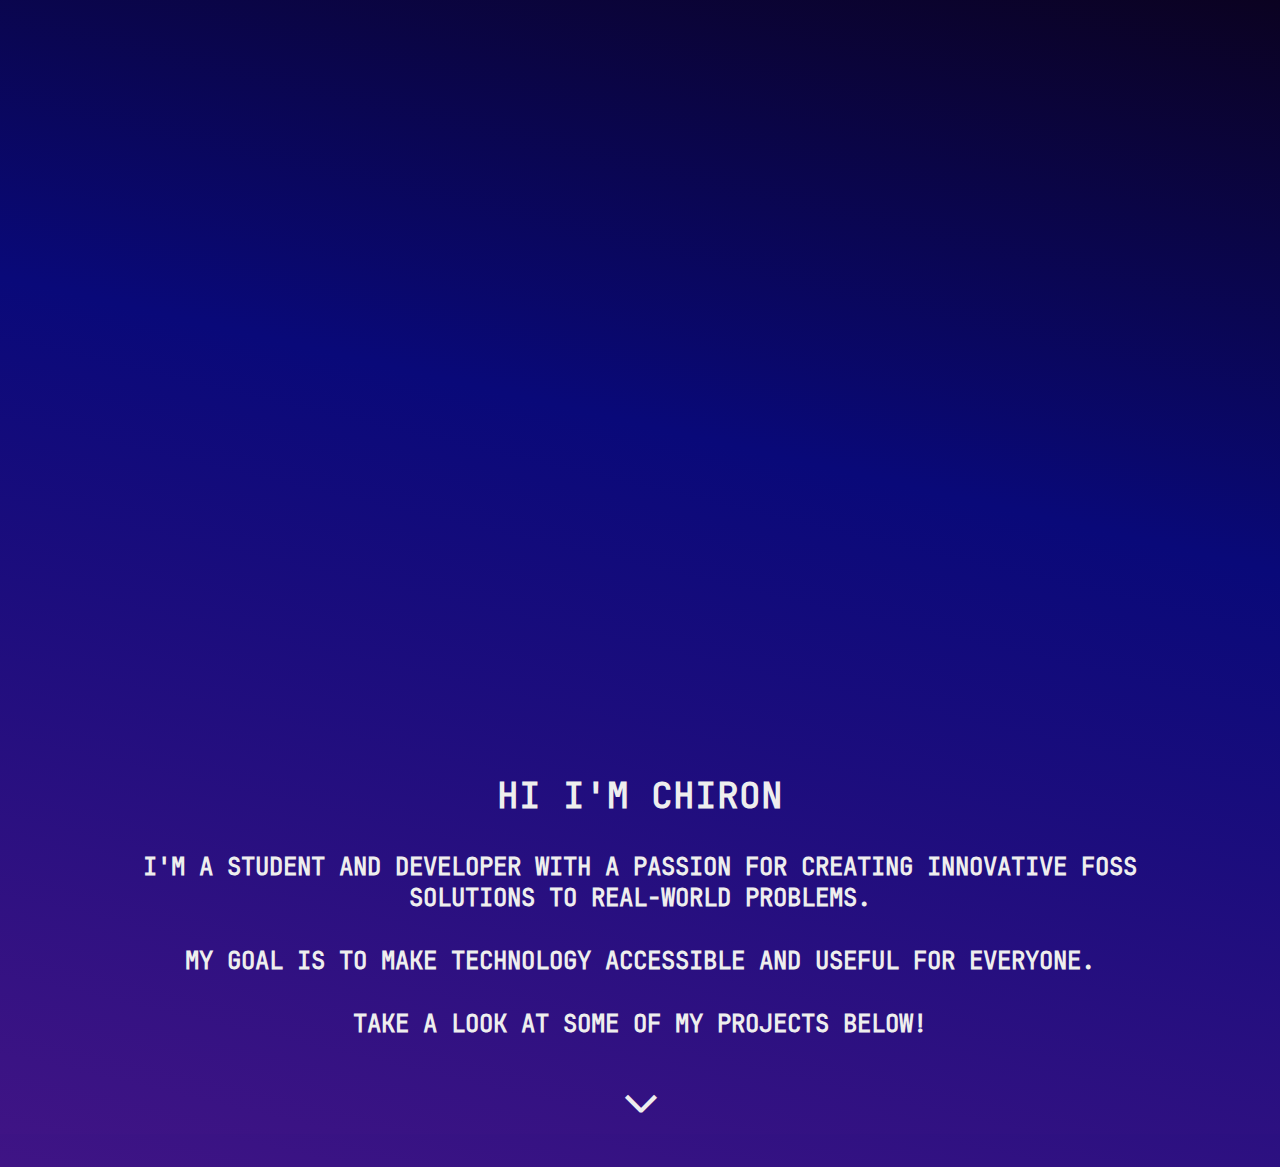
<file: index.html>
<!DOCTYPE html>
<html lang="en">
<head>
    <meta charset="UTF-8">
    <meta name="viewport" content="width=device-width, initial-scale=1.0">
    <title>Chiron8.dev</title>
    <link rel="icon" type="image/x-icon" href="img/favicon.ico">
    <link rel="stylesheet" href="styles.css">
</head>
<body>
    <div class="container">
        <h1 class="heading" data-target-resolver></h1>
    </div>
    <!-- From Uiverse.io by adamgiebl --> 
    <div class="Intro" id="Intro">
        <h2>Hi I'm Chiron</h2>
        <h4>I'm a student and developer with a passion for creating innovative FOSS solutions to real-world problems.</h3>
        <h4>My goal is to make technology accessible and useful for everyone.</h3>
        <h4>Take a look at some of my projects below!</h4>
        <h1 class="arrow"></h1>
    </div>
    <div id="three-db-container"></div>
    <script src="script.js"></script>
</body>
</html>
</file>
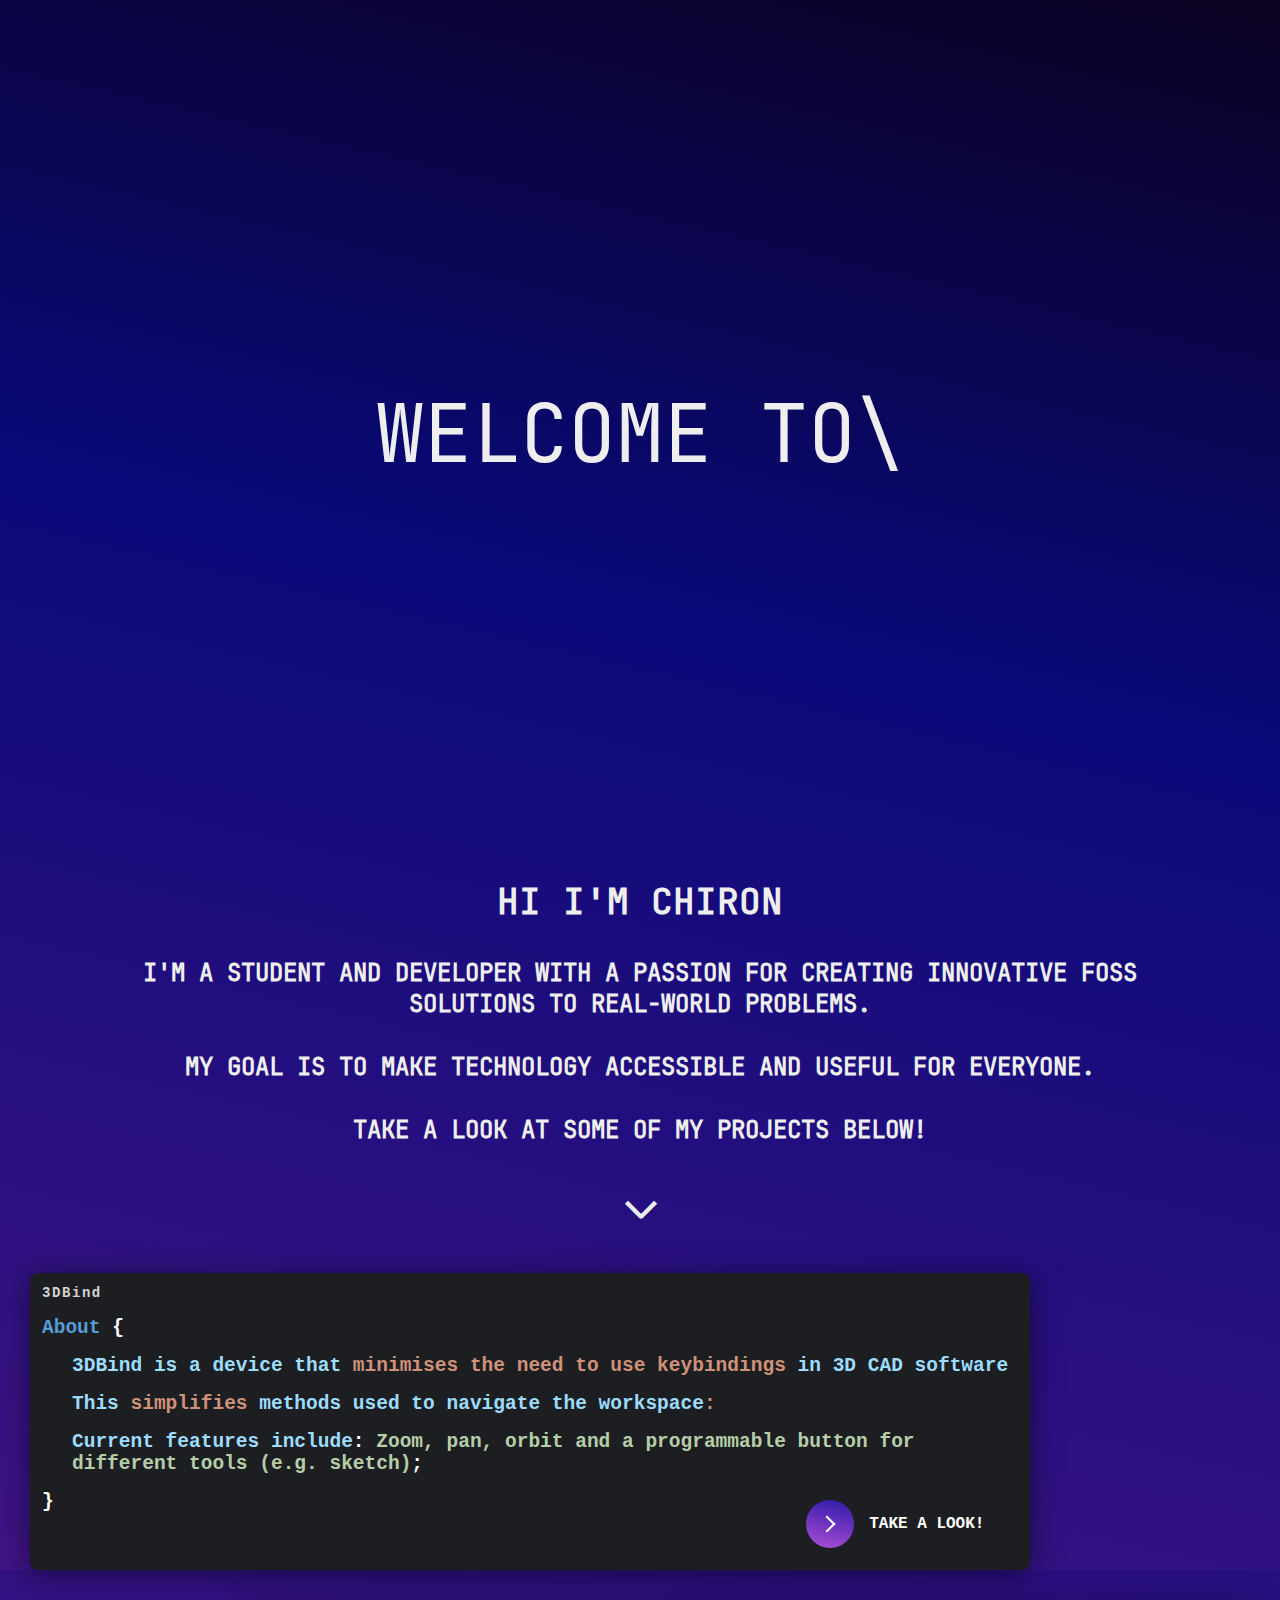
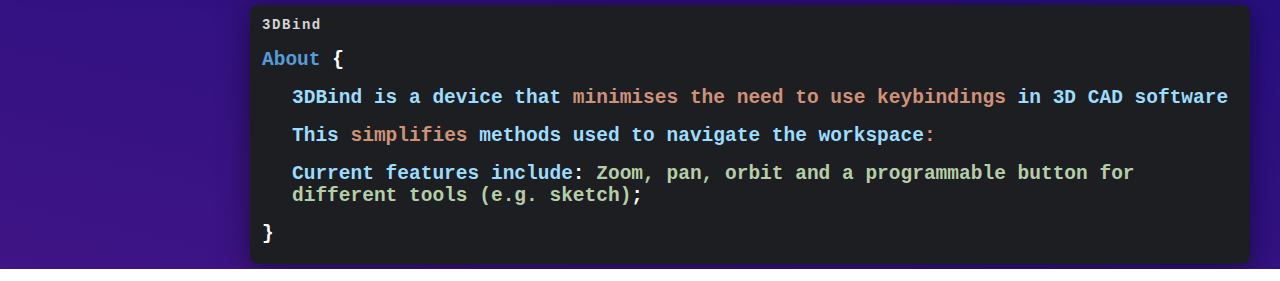
<file: pages/index.html>
<!DOCTYPE html>
<html lang="en">
<head>
    <meta charset="UTF-8">
    <meta name="viewport" content="width=device-width, initial-scale=1.0">
    <title>Chiron8.dev</title>
    <link rel="icon" type="image/x-icon" href="/img/favicon.ico">
    <link rel="stylesheet" href="/styles/styles.css">
</head>
<body>
    <div class="container">
        <h1 class="heading" data-target-resolver></h1>
    </div>
    <!-- From Uiverse.io by adamgiebl --> 
    <div class="Intro" id="Intro">
        <h2>Hi I'm Chiron</h2>
        <h4>I'm a student and developer with a passion for creating innovative FOSS solutions to real-world problems.</h3>
        <h4>My goal is to make technology accessible and useful for everyone.</h3>
        <h4>Take a look at some of my projects below!</h4>
        <h1 class="down_arrow"></h1>
    </div>
    <div id="three-db-container"></div>
    <script src="/scripts/script.js"></script>
</body>
</html>
</file>
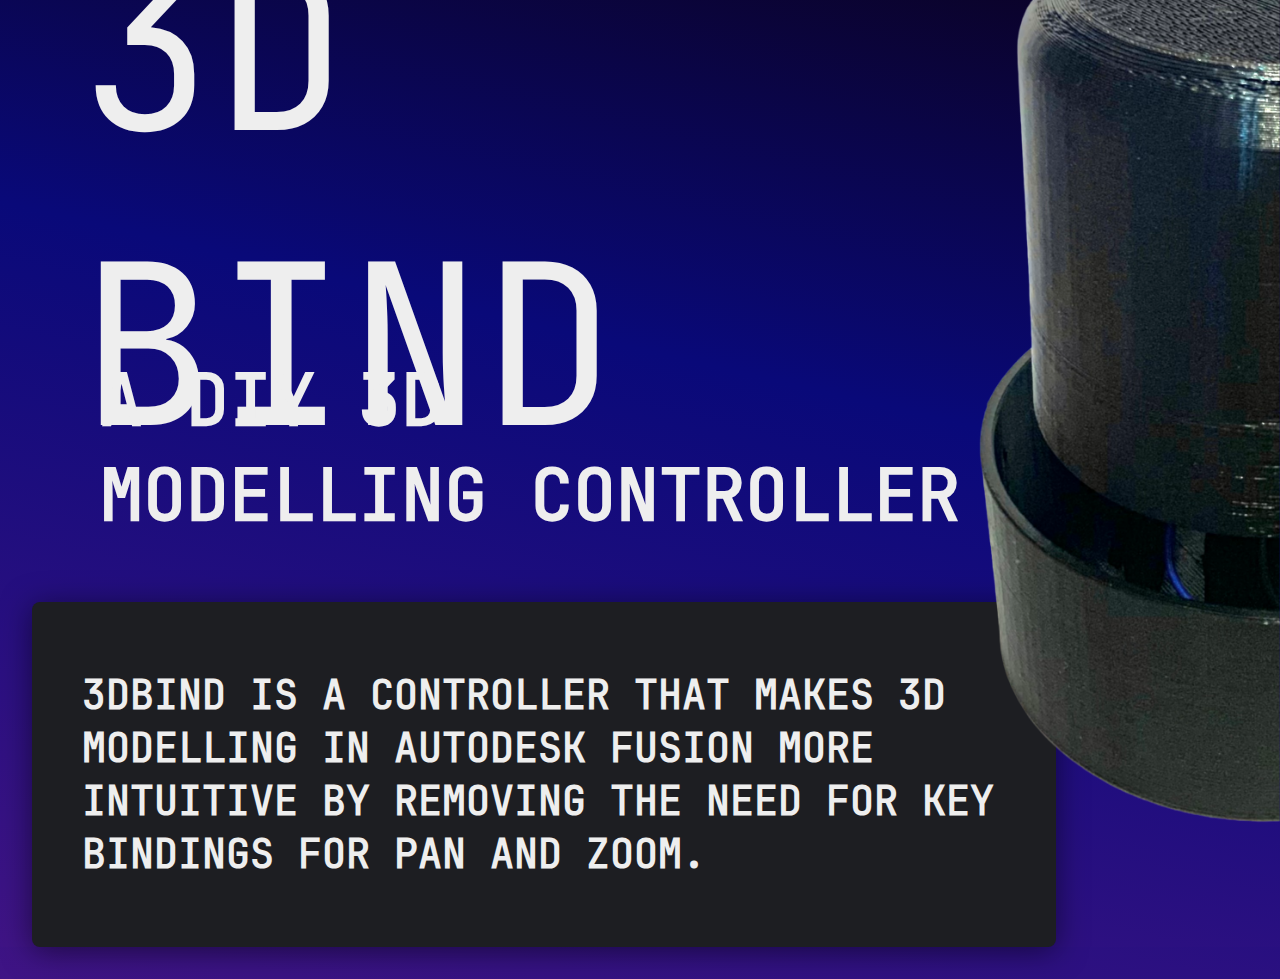
<file: 3db.html>
<!DOCTYPE html>
<html lang="en">
<head>
    <meta charset="UTF-8">
    <meta name="viewport" content="width=device-width, initial-scale=1.0">
    <title>3D Bind</title>
    <link rel="icon" type="image/x-icon" href="img/favicon.ico">
    <link rel="stylesheet" href="styles.css">
</head>
<body>
    <div class="container-project">
        <h1 class="heading-project" data-target-resolver></h1>
        <img class="hero-image" src="/img/3DB_nobg.png">
    </div>
    <!-- From Uiverse.io by adamgiebl --> 
    <div class="Intro-project" id="Intro">
        <h2>A DIY 3D <br> modelling controller</h2>
    </div>
    <div class="desc-project">
        <h5>3Dbind is a controller that makes 3D modelling in Autodesk Fusion more intuitive by removing the need for key bindings for pan and zoom.</h5>
    </div>
    <script src="script3db.js"></script>
</body>
</html>
</file>
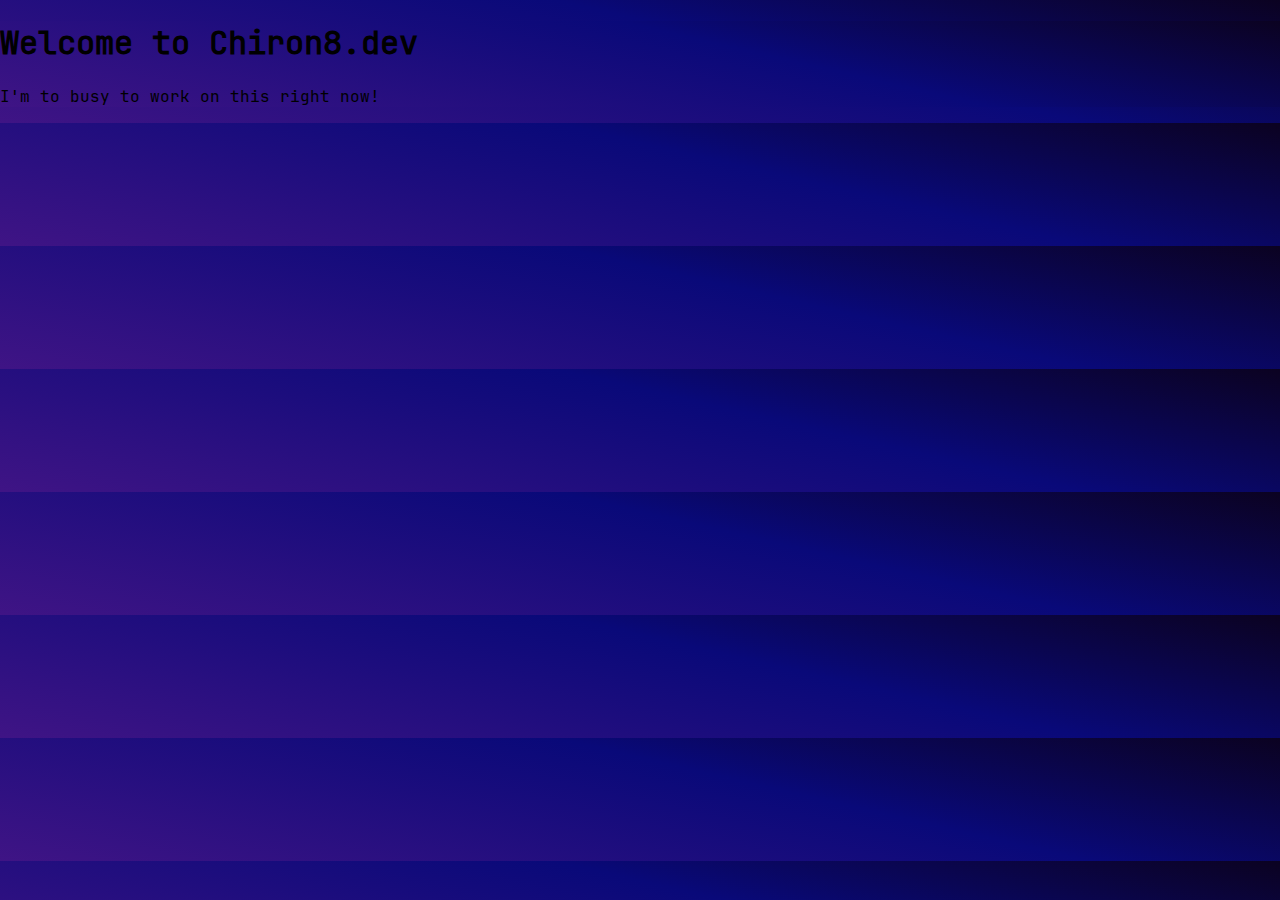
<file: homepage.html>
<!-- Extremely basic welcome to my website -->

<!DOCTYPE html>
<html lang="en">
<head>
    <meta charset="UTF-8">
    <meta name="viewport" content="width=device-width, initial-scale=1.0">
    <title>Welcome to Chiron8.dev</title>
    <link rel="stylesheet" href="styles.css">
</head>
<body>
    <header>
        <h1>Welcome to Chiron8.dev</h1>
        <p>I'm to busy to work on this right now!</p>
    </header>
</body>
</html>
</file>
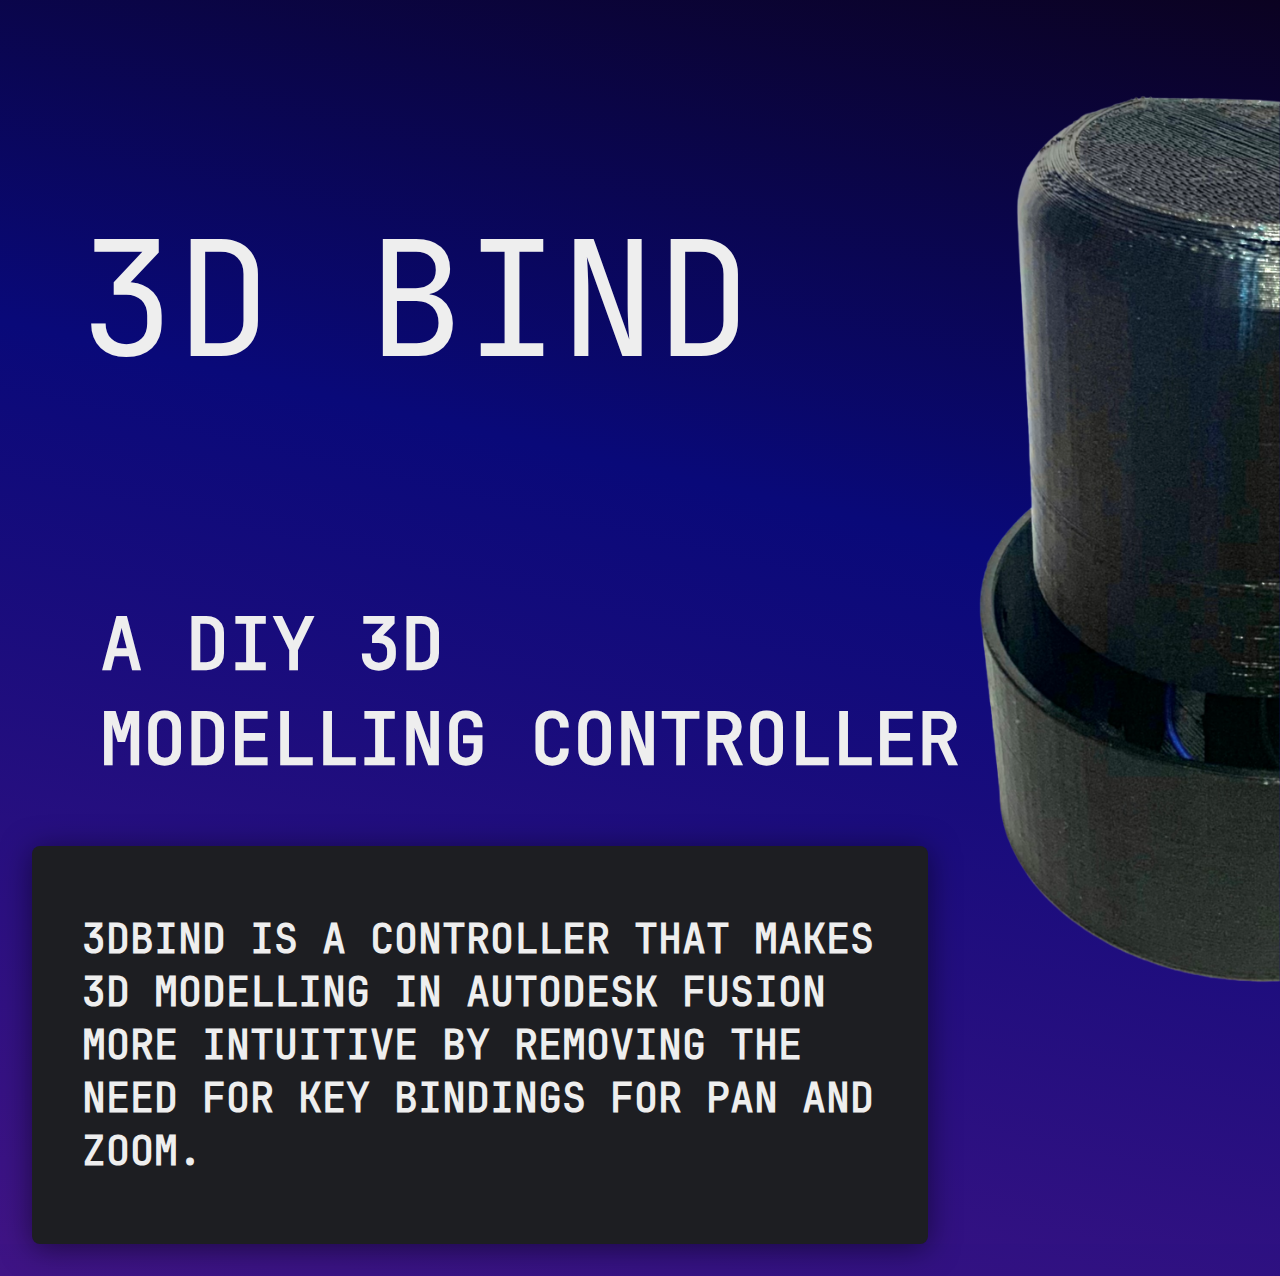
<file: pages/3db.html>
<!DOCTYPE html>
<html lang="en">
<head>
    <meta charset="UTF-8">
    <meta name="viewport" content="width=device-width, initial-scale=1.0">
    <title>3D Bind</title>
    <link rel="icon" type="image/x-icon" href="../img/favicon.ico">
    <link rel="stylesheet" href="/styles/styles.css">
</head>
<body>
    <div class="container-project">
        <h1 class="heading-project" data-target-resolver></h1>
        <img class="hero-image" src="/img/3DB_nobg.png">
    </div>
    <!-- From Uiverse.io by adamgiebl --> 
    <br>
    <div class="Intro-project" id="Intro">
        <br>
        <h2>A DIY 3D <br> modelling controller</h2>
    </div>
    <div class="desc-project">
        <h5>3Dbind is a controller that makes 3D modelling in Autodesk Fusion more intuitive by removing the need for key bindings for pan and zoom.</h5>
    </div>
    <script src="/scripts/script3db.js"></script>
</body>
</html>
</file>
<file: styles.css>
/* CSS file for styling the HTML document */

@font-face {
  font-family: 'JetBrains Mono Nerd Font Mono';
  src: url('./fonts/JetBrainsMonoNLNerdFont-Regular.ttf') format('truetype');
  font-weight: 400;
  font-style: normal;
}

* {
  box-sizing: border-box;
}

html,
body {
  margin: 0;
  font-family: 'JetBrains Mono Nerd Font Mono', monospace;
  background: #0b0221;
  background: linear-gradient(193deg, rgba(11, 2, 33, 1) 0%, rgba(9, 9, 121, 1) 40%, rgba(63, 20, 133, 1) 100%);
}

.container {
  height: 100vh;
  display: flex;
  align-items: center;
  justify-content: center;
  height: 100%;
  padding: 5rem;
  margin-bottom: 10%;
}

.heading {
  margin-top: 300px;
  color: #eee;
  font-size: 5rem;
  font-weight: 300;
  text-transform: uppercase;
}

.Intro {
    padding-top: 100px;
    color: #eee;
    font-size: 1.5rem;
    font-weight: 150;
    text-transform: uppercase;
    text-align: center;
    align-items: center;
    justify-content: center;
    padding-left: 100px;
    padding-right: 100px;
}

.down_arrow {
    animation: vertical-shaking 1.5s infinite;
}

@keyframes vertical-shaking {
  0% { transform: translateY(0) }
  50% { transform: translateY(-5px) }
  100% { transform: translateY(0) }
}

/* From Uiverse.io by Yaya12085 */ 
.code-editor {
  margin: 30px;
  max-width: 1000px;
  background-color: #1d1e22;
  box-shadow: 0px 4px 30px rgba(0, 0, 0, 0.5);
  border-radius: 8px;
  padding: 2px;
  position: relative;
  overflow: hidden;
  margin-bottom: 5px;
}

.header {
  display: flex;
  align-items: center;
  justify-content: space-between;
  margin: 10px;
}

.title {
  font-family: JetBrainsMonoNLNerdFont-Regular, monospace;
  font-weight: 900;
  font-size: 14px;
  letter-spacing: 1.57px;
  color: rgb(212 212 212);
}

.icon {
  width: 20px;
  transition: .2s ease;
}

.icon:hover {
  cursor: pointer;
  border-radius: 50px;
  background-color: #6e7281;
}

.editor-content {
  margin: 0 10px 10px;
  color: white;
}

.property {
  margin-left: 30px;
}

.property:hover {
  cursor: text;
}

.editor-content .color-0 {
  color: rgb(86 156 214);
}

.editor-content .color-1 {
  color: rgb(182 206 168);
}

.editor-content .color-2 {
  color: rgb(156 220 254);
}

.editor-content .color-3 {
  color: rgb(207 146 120);
}

.color-preview-1,.color-preview-2 {
  height: 8px;
  width: 8px;
  border: 1px solid #fff;
  display: inline-block;
  margin-right: 3px;
}

.color-preview-1 {
  background-color: #1d1e22;
}

.color-preview-1 {
  background-color: rgba(0, 0, 0, 0.5);
}

/* From Uiverse.io by cssbuttons-io */ 
button {
 margin: 20px;
 margin-top: -30px;
 position: relative;
 display: inline-block;
 cursor: pointer;
 outline: none;
 border: 0;
 vertical-align: middle;
 text-decoration: none;
 background: transparent;
 padding: 0;
 font-size: inherit;
 font-family: inherit;
}

button.learn-more {
 font-family: JetBrainsMonoNLNerdFont-Regular, monospace;
 width: 12rem;
 height: auto;
}

button.learn-more .circle {
 transition: all 0.45s cubic-bezier(0.65, 0, 0.076, 1);
 position: relative;
 display: block;
 margin: 0;
 width: 3rem;
 height: 3rem;
 background: linear-gradient(193deg, #2a19a8 0%, #a149d1 90%, #cf49d1 100%);
 border-radius: 1.625rem;
}

button.learn-more .circle .icon {
 transition: all 0.45s cubic-bezier(0.65, 0, 0.076, 1);
 position: absolute;
 top: 0;
 bottom: 0;
 margin: auto;
 background: #9019ff;
}

button.learn-more .circle .icon.arrow {
 transition: all 0.45s cubic-bezier(0.65, 0, 0.076, 1);
 left: 0.625rem;
 width: 1.125rem;
 height: 0.125rem;
 background: none;
}

button.learn-more .circle .icon.arrow::before {
 position: absolute;
 content: "";
 top: -0.29rem;
 right: 0.0625rem;
 width: 0.625rem;
 height: 0.625rem;
 border-top: 0.125rem solid #fff;
 border-right: 0.125rem solid #fff;
 transform: rotate(45deg);
}

button.learn-more .button-text {
 transition: all 0.45s cubic-bezier(0.65, 0, 0.076, 1);
 position: absolute;
 top: 0;
 left: 20px;
 right: 0;
 bottom: 0;
 padding: 0.8rem 0;
 margin: 0 0 0 1.85rem;
 color: #FFFFFF;
 font-weight: 700;
 line-height: 1.6;
 text-align: center;
 text-transform: uppercase;
}

button:hover .circle {
 width: 105%;
}

button:hover .circle .icon.arrow {
 background: #FFF;
 transform: translate(1rem, 0);
}

button:hover .button-text {
 color: #FFF;
}

.container-project {
  height: 100vh;
  display: flex;
  align-items: center;
  justify-content: center;
  height: 100%;
  padding-left: 5rem;
  margin-bottom: 10%;
  padding-right: 0;
}

.hero {
    display: flex;
}
.hero-image {
    align-items: right;
    padding-right: 0;
    width: 20rem;           
    height: auto;             
    margin-left: auto;
    margin-top: -10rem;
}

.heading-project {
  color: #eee;
  font-size: 14rem;
  font-weight:300;
  text-transform: uppercase;
  margin-top:-20rem;
}

.Intro-project {
    padding-top: 100px;
    color: #eee;
    font-size: 3rem;
    font-weight: 150;
    text-transform: uppercase;
    text-align: left;
    align-items: left;
    justify-content: center;
    padding-left: 100px;
    padding-right: 100px;
    margin-top: -50rem;
}

.desc-project {
    display: flex;
    color: #eee;
    font-size: 3rem;
    font-weight: 150;
    text-transform: uppercase;
    text-align: left;
    align-items: left;
    justify-content: center;
    padding-left: 50px;
    padding-right: 50px;
    background-color: #1d1e22;
    height: 100%;
    width: 80%;
    margin: 2rem;
    box-shadow: 0px 4px 30px rgba(0, 0, 0, 0.5);
    border-radius: 8px;
}
</file>
<file: styles/styles.css>
/* CSS file for styling the HTML document */

@font-face {
  font-family: 'JetBrains Mono Nerd Font Mono';
  src: url('/fonts/JetBrainsMonoNLNerdFont-Regular.ttf') format('truetype');
  font-weight: 400;
  font-style: normal;
}

* {
  box-sizing: border-box;
}

html,
body {
  margin: 0;
  font-family: 'JetBrains Mono Nerd Font Mono', monospace;
  background: #0b0221;
  background: linear-gradient(193deg, rgba(11, 2, 33, 1) 0%, rgba(9, 9, 121, 1) 40%, rgba(63, 20, 133, 1) 100%);
}

.container {
  height: 100vh;
  display: flex;
  align-items: center;
  justify-content: center;
  height: 100%;
  padding: 5rem;
  margin-bottom: 10%;
}

.heading {
  margin-top: 300px;
  color: #eee;
  font-size: 5rem;
  font-weight: 300;
  text-transform: uppercase;
}

.Intro {
    padding-top: 100px;
    color: #eee;
    font-size: 1.5rem;
    font-weight: 150;
    text-transform: uppercase;
    text-align: center;
    align-items: center;
    justify-content: center;
    padding-left: 100px;
    padding-right: 100px;
}

.down_arrow {
    animation: vertical-shaking 1.5s infinite;
}

@keyframes vertical-shaking {
  0% { transform: translateY(0) }
  50% { transform: translateY(-5px) }
  100% { transform: translateY(0) }
}

/* From Uiverse.io by Yaya12085 */ 
.code-editor {
  margin: 30px;
  max-width: 1000px;
  background-color: #1d1e22;
  box-shadow: 0px 4px 30px rgba(0, 0, 0, 0.5);
  border-radius: 8px;
  padding: 2px;
  position: relative;
  overflow: hidden;
  margin-bottom: 5px;
}

.header {
  display: flex;
  align-items: center;
  justify-content: space-between;
  margin: 10px;
}

.title {
  font-family: JetBrainsMonoNLNerdFont-Regular, monospace;
  font-weight: 900;
  font-size: 14px;
  letter-spacing: 1.57px;
  color: rgb(212 212 212);
}

.icon {
  width: 20px;
  transition: .2s ease;
}

.icon:hover {
  cursor: pointer;
  border-radius: 50px;
  background-color: #6e7281;
}

.editor-content {
  margin: 0 10px 10px;
  color: white;
}

.property {
  margin-left: 30px;
}

.property:hover {
  cursor: text;
}

.editor-content .color-0 {
  color: rgb(86 156 214);
}

.editor-content .color-1 {
  color: rgb(182 206 168);
}

.editor-content .color-2 {
  color: rgb(156 220 254);
}

.editor-content .color-3 {
  color: rgb(207 146 120);
}

.color-preview-1,.color-preview-2 {
  height: 8px;
  width: 8px;
  border: 1px solid #fff;
  display: inline-block;
  margin-right: 3px;
}

.color-preview-1 {
  background-color: #1d1e22;
}

.color-preview-1 {
  background-color: rgba(0, 0, 0, 0.5);
}

/* From Uiverse.io by cssbuttons-io */ 
button {
 margin: 20px;
 margin-top: -30px;
 position: relative;
 display: inline-block;
 cursor: pointer;
 outline: none;
 border: 0;
 vertical-align: middle;
 text-decoration: none;
 background: transparent;
 padding: 0;
 font-size: inherit;
 font-family: inherit;
}

button.learn-more {
 font-family: JetBrainsMonoNLNerdFont-Regular, monospace;
 width: 12rem;
 height: auto;
}

button.learn-more .circle {
 transition: all 0.45s cubic-bezier(0.65, 0, 0.076, 1);
 position: relative;
 display: block;
 margin: 0;
 width: 3rem;
 height: 3rem;
 background: linear-gradient(193deg, #2a19a8 0%, #a149d1 90%, #cf49d1 100%);
 border-radius: 1.625rem;
}

button.learn-more .circle .icon {
 transition: all 0.45s cubic-bezier(0.65, 0, 0.076, 1);
 position: absolute;
 top: 0;
 bottom: 0;
 margin: auto;
 background: #9019ff;
}

button.learn-more .circle .icon.arrow {
 transition: all 0.45s cubic-bezier(0.65, 0, 0.076, 1);
 left: 0.625rem;
 width: 1.125rem;
 height: 0.125rem;
 background: none;
}

button.learn-more .circle .icon.arrow::before {
 position: absolute;
 content: "";
 top: -0.29rem;
 right: 0.0625rem;
 width: 0.625rem;
 height: 0.625rem;
 border-top: 0.125rem solid #fff;
 border-right: 0.125rem solid #fff;
 transform: rotate(45deg);
}

button.learn-more .button-text {
 transition: all 0.45s cubic-bezier(0.65, 0, 0.076, 1);
 position: absolute;
 top: 0;
 left: 20px;
 right: 0;
 bottom: 0;
 padding: 0.8rem 0;
 margin: 0 0 0 1.85rem;
 color: #FFFFFF;
 font-weight: 700;
 line-height: 1.6;
 text-align: center;
 text-transform: uppercase;
}

button:hover .circle {
 width: 105%;
}

button:hover .circle .icon.arrow {
 background: #FFF;
 transform: translate(1rem, 0);
}

button:hover .button-text {
 color: #FFF;
}

.container-project {
  height: 100vh;
  display: flex;
  align-items: center;
  justify-content: center;
  height: 100%;
  padding-left: 5rem;
  margin-bottom: 10%;
  padding-right: 0;
}

.hero {
    display: flex;
}
.hero-image {
    align-items: right;
    padding-right: 0;
    width: 20rem;           
    height: auto;             
    margin-left: auto;
    margin-top: 0rem;
}

.heading-project {
  color: #eee;
  font-size: 1000%;
  font-weight:300;
  text-transform: uppercase;
  margin-top:-20rem;
}

.Intro-project {
    padding-top: 100px;
    color: #eee;
    font-size: 3rem;
    font-weight: 150;
    text-transform: uppercase;
    text-align: left;
    align-items: left;
    justify-content: center;
    padding-left: 100px;
    padding-right: 100px;
    margin-top: -50rem;
}

.desc-project {
    display: flex;
    color: #eee;
    font-size: 3rem;
    font-weight: 150;
    text-transform: uppercase;
    text-align: left;
    align-items: left;
    justify-content: center;
    padding-left: 50px;
    padding-right: 50px;
    background-color: #1d1e22;
    height: 100%;
    width: 70%;
    margin: 2rem;
    box-shadow: 0px 4px 30px rgba(0, 0, 0, 0.5);
    border-radius: 8px;
}
</file>
